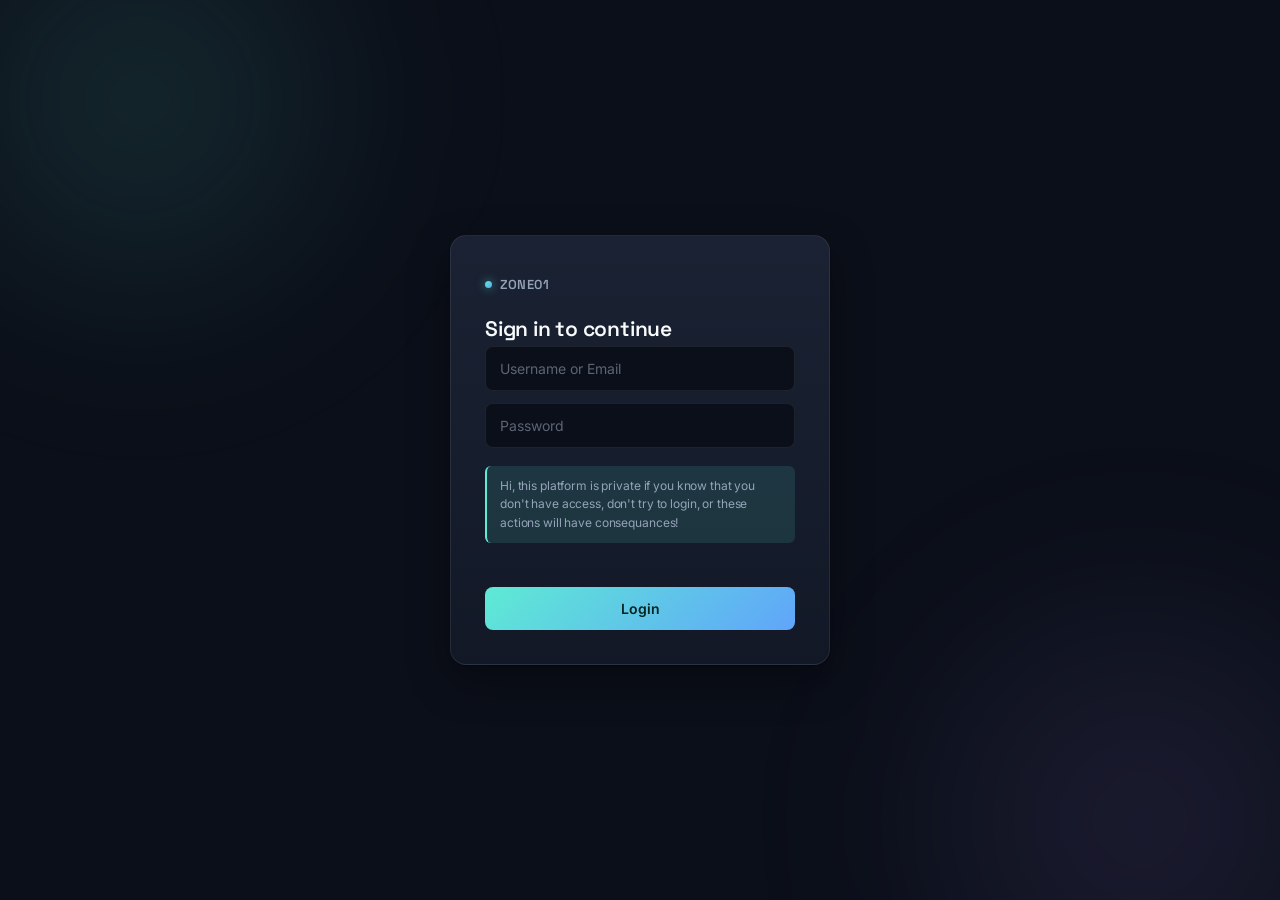
<file: index.html>
<!DOCTYPE html>
<html lang="en">
  <head>
    <meta charset="UTF-8" />
    <meta name="viewport" content="width=device-width, initial-scale=1.0" />
    <link rel="stylesheet" href="./css/login.css" />
    <link rel="icon" href="./assest/icon.png" />
    <title>Login</title>
  </head>
  <body>
    <div class="bg-glow bg-glow--one"></div>
    <div class="bg-glow bg-glow--two"></div>

    <form id="loginForm">
      <div class="brand-mark">
        <span class="brand-mark__dot"></span>
        Zone01
      </div>

      <p id="errorMsg" class="error"></p>
      <p2>Sign in to continue</p2><br />
      <input
        type="text"
        id="identifier"
        placeholder="Username or Email"
        required
      />
      <input type="password" id="password" placeholder="Password" required />
      <p2>
        Hi, this platform is private if you know that you don't have access,
        don't try to login, or these actions will have consequances!</p2
      >
      <button type="submit">Login</button>
    </form>
    <script type="module" src="./js/main.js"></script>
  </body>
</html>
</file>
<file: css/login.css>
@import url('./variables.css');

body {
  min-height: 100vh;
  display: flex;
  align-items: center;
  justify-content: center;
  padding: 24px;
  position: relative;
  overflow: hidden;
}

/* ---------- Form shell ---------- */

#loginForm {
  position: relative;
  z-index: 1;
  width: 100%;
  max-width: 380px;
  background: linear-gradient(180deg, var(--card), var(--surface));
  border: 1px solid var(--border);
  border-radius: var(--radius-lg);
  padding: 40px 34px 34px;
  display: flex;
  flex-direction: column;
  box-shadow: var(--shadow-card);
  animation: fadeInUp 0.5s var(--ease-out) both;
}

.brand-mark {
  display: flex;
  align-items: center;
  gap: 8px;
  font-family: var(--font-display);
  font-weight: 600;
  font-size: 13px;
  letter-spacing: 0.04em;
  text-transform: uppercase;
  color: var(--muted);
  margin-bottom: 22px;
}

.brand-mark__dot {
  width: 7px;
  height: 7px;
  border-radius: 50%;
  background: var(--grad-primary);
  box-shadow: 0 0 10px rgba(94, 234, 212, 0.6);
}

/* ---------- Alert ---------- */

.error {
  color: #fecaca;
  background: rgba(239, 68, 68, 0.12);
  border: 1px solid rgba(239, 68, 68, 0.35);
  border-radius: var(--radius-sm);
  padding: 10px 14px;
  margin: 0 0 16px;
  font-size: 13px;
  line-height: 1.4;
  text-align: center;
  display: none;
  animation: fadeIn var(--dur-base) var(--ease-out);
}

.error:not(:empty) {
  display: block;
}

/* ---------- Copy ---------- */

#loginForm p2 {
  display: block;
  font-family: var(--font-display);
  font-weight: 600;
  font-size: 21px;
  letter-spacing: -0.01em;
  color: var(--text);
  margin-bottom: 4px;
}

#loginForm p2:last-of-type {
  font-family: var(--font-body);
  font-weight: 400;
  font-size: 12px;
  line-height: 1.55;
  color: var(--muted);
  background: var(--primary-soft);
  border-left: 2px solid var(--primary);
  padding: 11px 13px;
  border-radius: 6px;
  margin: 18px 0 22px;
}

#loginForm br {
  display: none;
}

/* ---------- Inputs ---------- */

#loginForm input {
  width: 100%;
  padding: 13px 14px;
  margin-top: 12px;
  background: var(--bg);
  border: 1px solid var(--border);
  border-radius: var(--radius-sm);
  color: var(--text);
  font-family: var(--font-body);
  font-size: 14px;
  outline: none;
  transition: border-color var(--dur-fast) var(--ease-out),
    box-shadow var(--dur-fast) var(--ease-out),
    background var(--dur-fast) var(--ease-out);
}

#loginForm input::placeholder {
  color: var(--muted-dim);
}

#loginForm input:hover {
  border-color: var(--border-strong);
}

#loginForm input:focus {
  border-color: var(--primary);
  box-shadow: 0 0 0 3px var(--primary-soft);
  background: rgba(255, 255, 255, 0.02);
}

#loginForm input:first-of-type {
  margin-top: 0;
}

/* ---------- Button ---------- */

#loginForm button {
  margin-top: 22px;
  padding: 13px 14px;
  background: var(--grad-primary);
  color: #06251f;
  border: none;
  border-radius: var(--radius-sm);
  font-family: var(--font-body);
  font-weight: 600;
  font-size: 14px;
  cursor: pointer;
  transition: transform var(--dur-fast) var(--ease-out),
    box-shadow var(--dur-fast) var(--ease-out), filter var(--dur-fast) var(--ease-out);
}

#loginForm button:hover {
  filter: brightness(1.06);
  box-shadow: 0 8px 24px rgba(94, 234, 212, 0.25);
  transform: translateY(-1px);
}

#loginForm button:active {
  transform: translateY(0) scale(0.98);
}

#loginForm button:focus-visible,
#loginForm input:focus-visible {
  outline: 2px solid var(--primary);
  outline-offset: 2px;
}

@media (max-width: 420px) {
  #loginForm {
    padding: 32px 24px 28px;
  }
}
</file>
<file: css/profile.css>
@import url('./variables.css');

body {
  position: relative;
  overflow-x: hidden;
}

.card {
  position: relative;
  z-index: 1;
  background: var(--card);
  border: 1px solid var(--border);
  border-radius: var(--radius-lg);
  box-shadow: var(--shadow-card);
  transition: transform var(--dur-base) var(--ease-out),
    box-shadow var(--dur-base) var(--ease-out),
    border-color var(--dur-base) var(--ease-out),
    background var(--dur-base) var(--ease-out);
}

/* ---------- Topbar ---------- */

.topbar {
  position: sticky;
  top: 0;
  z-index: 10;
  display: flex;
  align-items: center;
  justify-content: space-between;
  padding: 16px 32px;
  border-bottom: 1px solid var(--border);
  background: rgba(11, 15, 25, 0.7);
  backdrop-filter: blur(10px);
  -webkit-backdrop-filter: blur(10px);
}

.brand {
  display: flex;
  align-items: center;
  gap: 9px;
  font-family: var(--font-display);
  font-weight: 600;
  font-size: 17px;
  letter-spacing: -0.01em;
  color: var(--text);
}

.brand__dot {
  width: 8px;
  height: 8px;
  border-radius: 50%;
  background: var(--grad-primary);
  box-shadow: 0 0 12px rgba(94, 234, 212, 0.55);
}

.logout-btn {
  background: transparent;
  border: 1px solid var(--border);
  color: var(--text);
  padding: 9px 18px;
  border-radius: var(--radius-sm);
  font-family: var(--font-body);
  font-size: 13px;
  font-weight: 500;
  cursor: pointer;
  transition: border-color var(--dur-fast) var(--ease-out),
    color var(--dur-fast) var(--ease-out),
    background var(--dur-fast) var(--ease-out);
}

.logout-btn:hover {
  border-color: rgba(239, 68, 68, 0.4);
  color: #fca5a5;
  background: rgba(239, 68, 68, 0.08);
}

/* ---------- Layout ---------- */

.profile-wrap {
  position: relative;
  z-index: 1;
  max-width: 1040px;
  margin: 0 auto;
  padding: 36px 24px 72px;
  display: flex;
  flex-direction: column;
  gap: 22px;
}

.profile-wrap > * {
  animation: fadeInUp var(--dur-slow) var(--ease-out) both;
}

.profile-wrap > *:nth-child(2) {
  animation-delay: 0.05s;
}
.profile-wrap > *:nth-child(3) {
  animation-delay: 0.1s;
}
.profile-wrap > *:nth-child(4) {
  animation-delay: 0.15s;
}

/* ---------- User card ---------- */

.user-card {
  display: flex;
  align-items: center;
  gap: 22px;
  padding: 30px 32px;
}

.avatar-ring {
  flex-shrink: 0;
  width: 72px;
  height: 72px;
  border-radius: 50%;
  padding: 2px;
  background: var(--grad-primary);
}

.avatar {
  width: 100%;
  height: 100%;
  display: block;
  border-radius: 50%;
  background: var(--surface);
  border: 3px solid var(--card);
  object-fit: cover;
}

.user-card__info {
  display: flex;
  flex-direction: column;
  gap: 4px;
}

.eyebrow {
  font-size: 11px;
  font-weight: 600;
  letter-spacing: 0.08em;
  text-transform: uppercase;
  color: var(--primary);
}

.user-card h1 {
  margin: 0;
  font-family: var(--font-display);
  font-weight: 600;
  font-size: 23px;
  letter-spacing: -0.01em;
}

.muted {
  margin: 0;
  color: var(--muted);
  font-size: 13px;
}

/* ---------- Stats row ---------- */

.stats-row {
  display: grid;
  grid-template-columns: repeat(auto-fit, minmax(190px, 1fr));
  gap: 20px;
}

.stat {
  padding: 22px 24px;
  display: flex;
  flex-direction: column;
  gap: 10px;
  cursor: default;
}

.stat:hover {
  transform: translateY(-3px);
  border-color: var(--border-strong);
  box-shadow: var(--shadow-card-hover);
  background: var(--card-hover);
}

.stat__icon {
  width: 34px;
  height: 34px;
  border-radius: var(--radius-sm);
  display: flex;
  align-items: center;
  justify-content: center;
  margin-bottom: 2px;
}

.stat__icon svg {
  width: 17px;
  height: 17px;
}

.stat__icon--xp {
  background: var(--primary-soft);
  color: var(--primary);
}

.stat__icon--audit {
  background: var(--secondary-soft);
  color: var(--secondary);
}

.stat__icon--level {
  background: var(--accent-soft);
  color: var(--accent);
}

.stat-label {
  font-size: 12px;
  color: var(--muted);
  text-transform: uppercase;
  letter-spacing: 0.06em;
  font-weight: 500;
}

.stat-value {
  font-family: var(--font-display);
  font-size: 27px;
  font-weight: 600;
  color: var(--text);
  letter-spacing: -0.01em;
}

/* ---------- Graphs ---------- */

.graphs-row {
  display: grid;
  grid-template-columns: 1fr 1fr;
  gap: 20px;
}

.graphs-row--full {
  grid-template-columns: 1fr;
}

.graph-card {
  padding: 26px 26px 22px;
}

.graph-card:hover {
  border-color: var(--border-strong);
}

.graph-card__head {
  display: flex;
  flex-direction: column;
  gap: 3px;
  margin-bottom: 18px;
}

.graph-card h2 {
  margin: 0;
  font-family: var(--font-display);
  font-weight: 600;
  font-size: 15px;
  color: var(--text);
}

.graph-card__sub {
  font-size: 12px;
}

.graph-container {
  position: relative;
  width: 100%;
  min-height: 240px;
  border-radius: var(--radius-md);
  background: var(--surface);
  border: 1px solid var(--border);
  display: flex;
  align-items: center;
  justify-content: center;
  overflow: hidden;
}

.graph-container--wide {
  min-height: 260px;
}

.graph-container svg {
  width: 100%;
  height: 100%;
  display: block;
}

/* ---------- Responsive ---------- */

@media (max-width: 900px) {
  .stats-row {
    grid-template-columns: repeat(2, 1fr);
  }

  .graphs-row {
    grid-template-columns: 1fr;
  }
}

@media (max-width: 720px) {
  .topbar {
    padding: 14px 20px;
  }

  .stats-row {
    grid-template-columns: 1fr;
  }

  .user-card {
    flex-direction: column;
    align-items: flex-start;
    text-align: left;
    padding: 26px 24px;
  }

  .profile-wrap {
    padding: 24px 16px 56px;
  }
}
</file>
